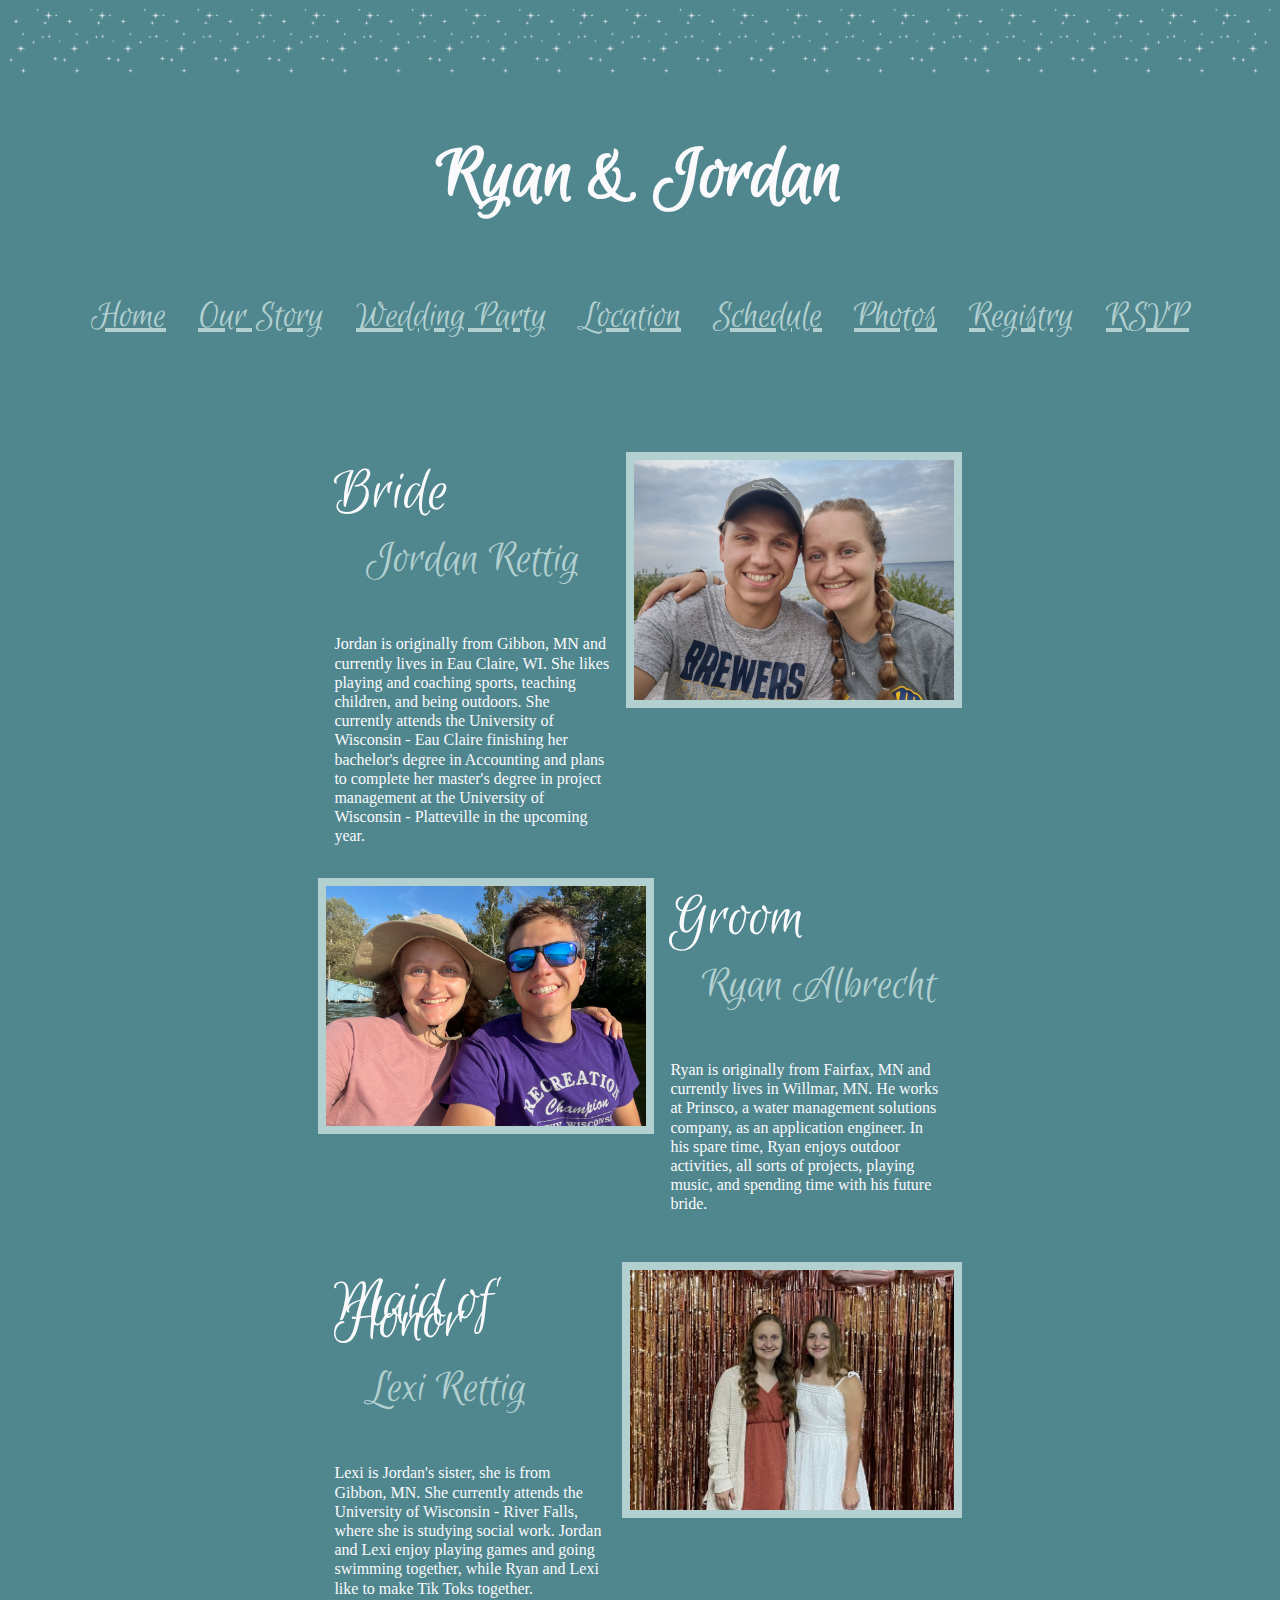
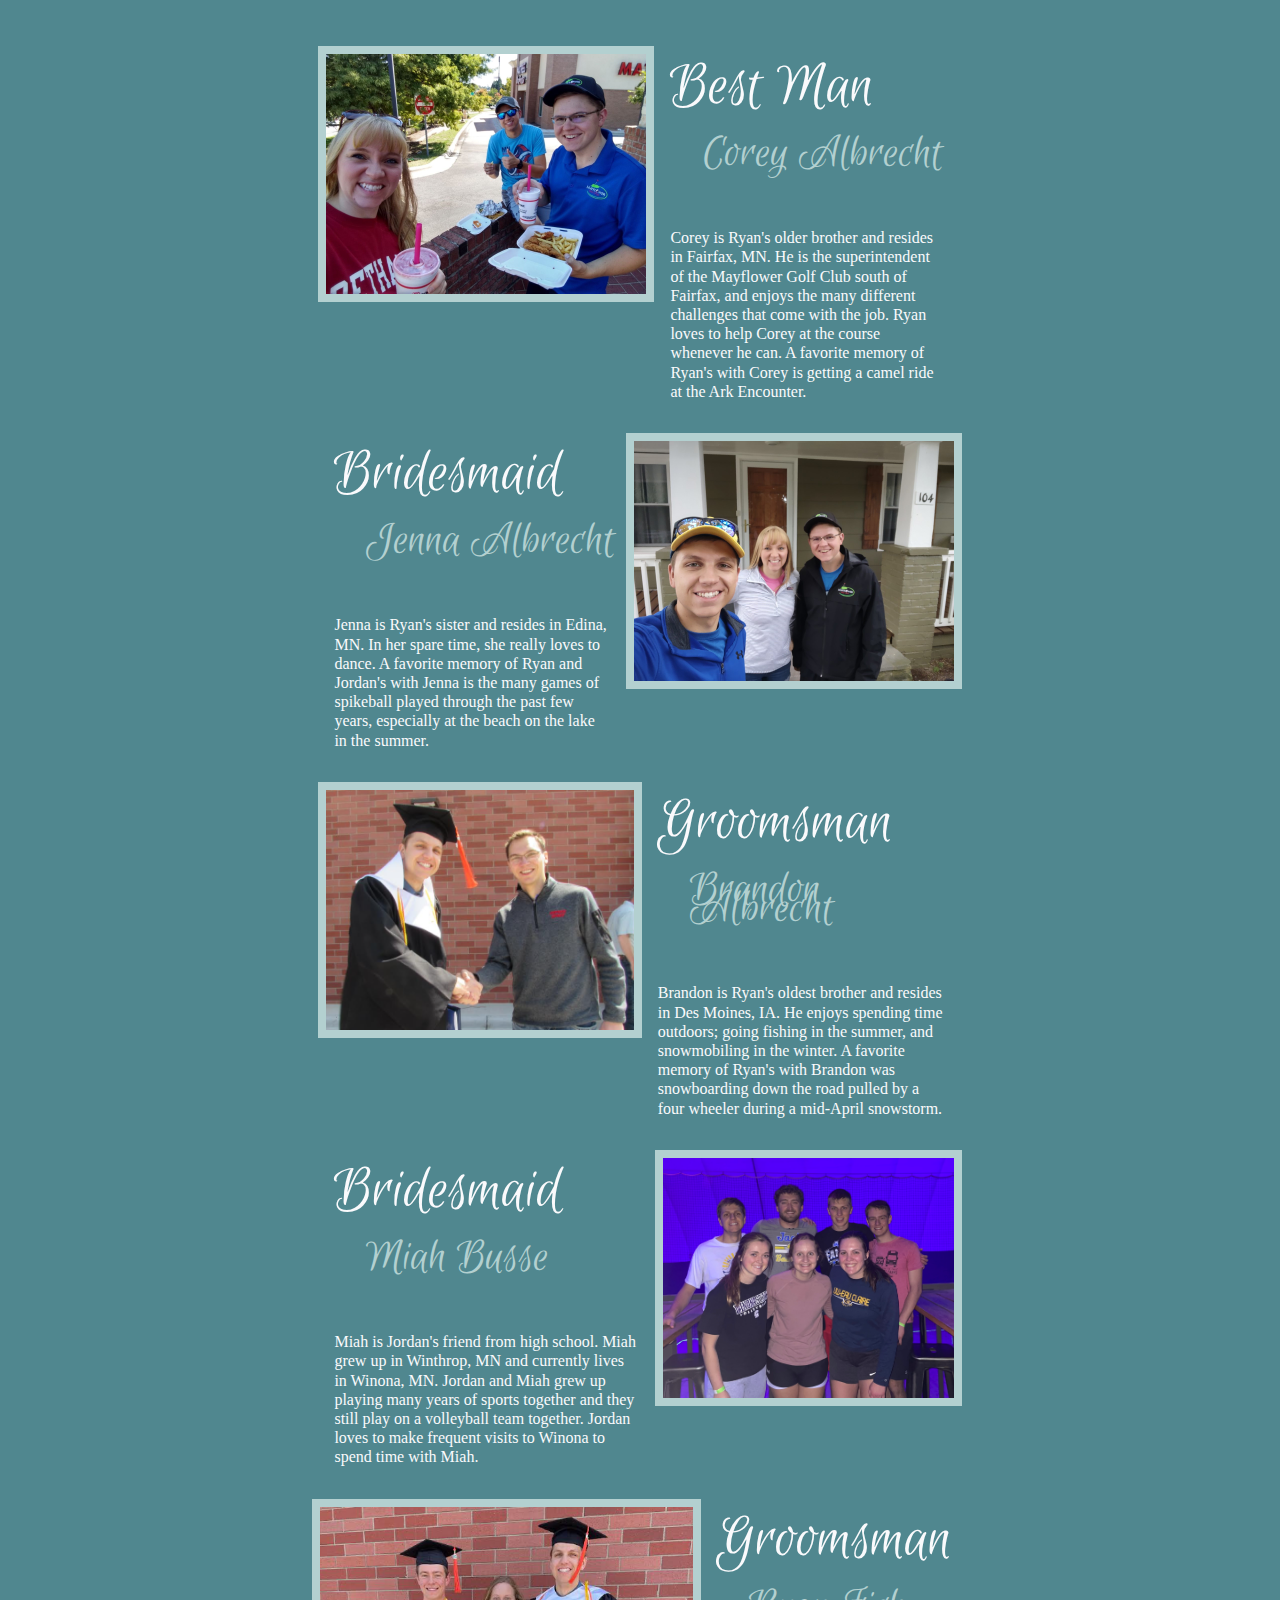
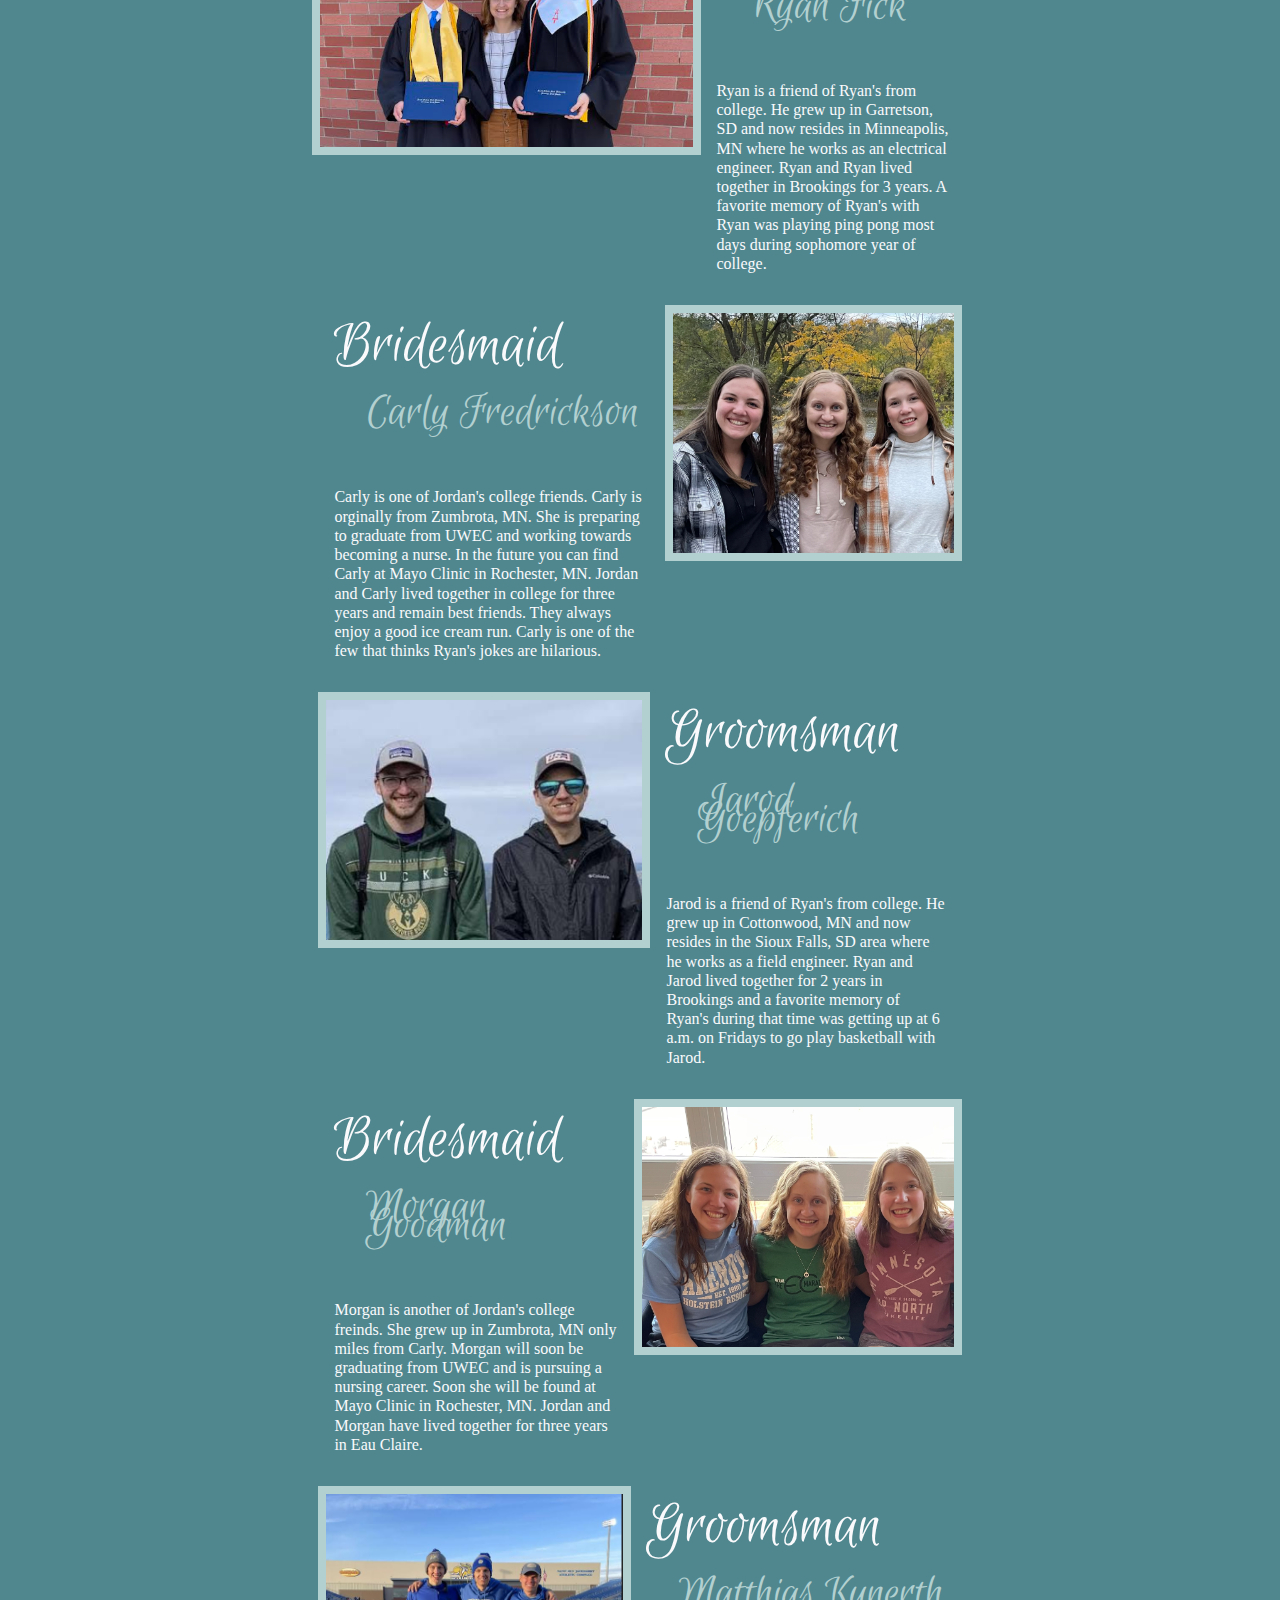
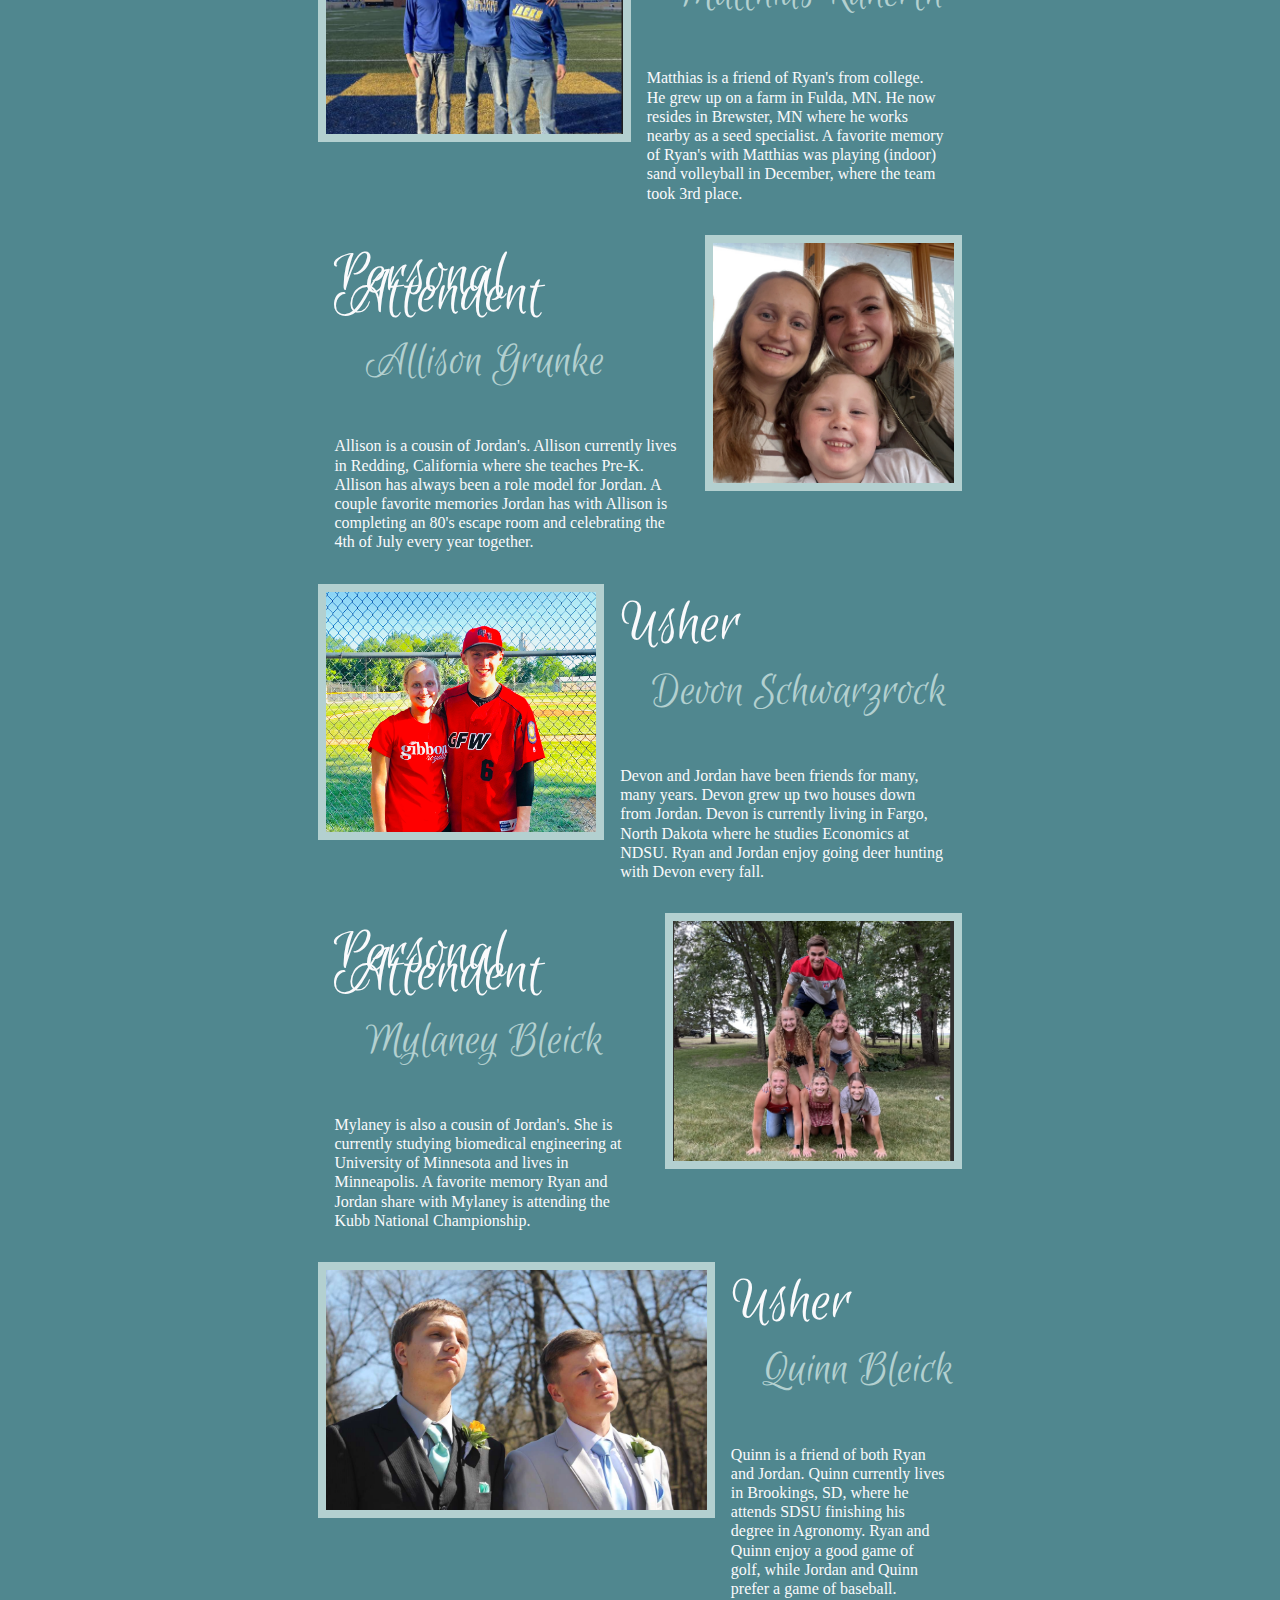
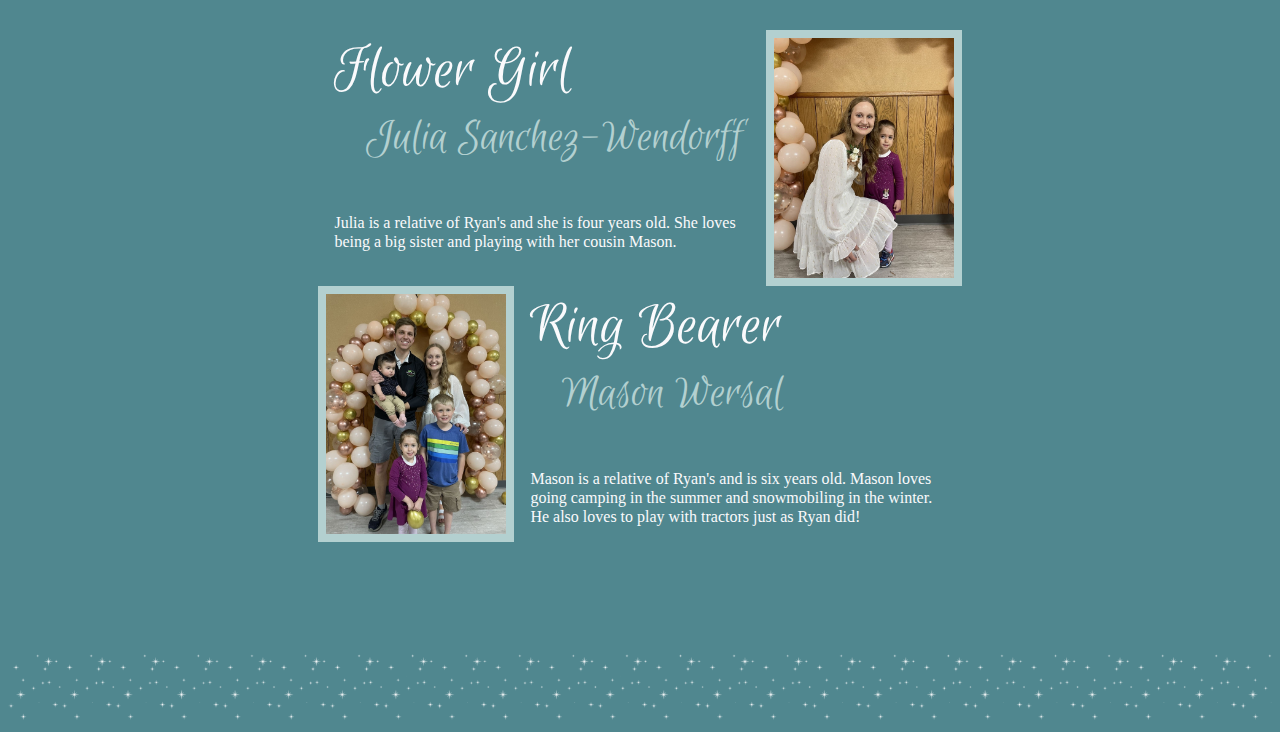
<file: party.html>
<!DOCTYPE html>
<html lang="en">
<head>
    <meta charset="UTF-8">
    <meta http-equiv="X-UA-Compatible" content="IE=edge">
    <meta name="viewport" content="width=device-width, initial-scale=1.0">
    <title>R & J</title>
    <link rel="stylesheet" href="style.css">
    <link rel="preconnect" href="https://fonts.googleapis.com">
    <link rel="preconnect" href="https://fonts.gstatic.com" crossorigin>
    <link href="https://fonts.googleapis.com/css2?family=Euphoria+Script&display=swap" rel="stylesheet">
    <link rel="apple-touch-icon" sizes="180x180" href="images/apple-touch-icon.png">
    <link rel="icon" type="image/png" sizes="32x32" href="images/favicon-32x32.png">
    <link rel="icon" type="image/png" sizes="16x16" href="images/favicon-16x16.png">
    <link rel="manifest" href="images/site.webmanifest">    
    <link rel="mask-icon" href="images/safari-pinned-tab.svg" color="#5bbad5">
    <link rel="shortcut icon" href="images/favicon.ico">
    <meta name="msapplication-TileColor" content="#da532c">
    <meta name="msapplication-config" content="images/browserconfig.xml">
    <meta name="theme-color" content="#ffffff">
    <script src="scripts.js"></script>
    <meta charset="UTF-8">
    <meta name="description" content="Celebrating the Marriage of Ryan Albrecht & Jordan Rettig">
    <meta name="keywords" content="Jordan Rettig, Ryan Albrecht, Wedding, Ryan Albrecht and Jordan Rettig">
    <meta name="author" content="Jordan Rettig, Ryan Albrecht">
    <meta name="viewport" content="width=device-width, initial-scale=1.0">
</head>
<body>
    <img src="images/Untitled design (9).png" alt="lights" class="light">
    <img src="images/LightsSmall (2).png" alt="" class="smalllights">
    <div class="overlay" class="toggle-nav"></div>
    <header>
        <div class="hamburger" onclick="toggleNav()">
            <hr>
            <hr>
            <hr>
        </div>
        <h1>Ryan & Jordan</h1>
        <nav class="toggle-nav">
            <a href="index.html">Home</a>
            <a href="story.html">Our Story</a>
            <a href="party.html">Wedding Party</a>
            <a href="venue.html">Location</a>
            <a href="schedule.html">Schedule</a>
            <a href="photos.html">Photos</a>
            <a href="registry.html">Registry</a>
            <a href="rsvp.html">RSVP</a>
        </nav>
    </header>
    <main>
        <p class="title">Wedding Party</p>
        <section class="all">
        <section class="bride">
            <div class="bridediv">
                <p class="h4">Bride</p>
                <p class="h5">Jordan Rettig</p>
                <p class="gp">Jordan is originally from Gibbon, MN and currently lives in Eau Claire, WI. She likes playing and coaching sports, teaching children, and being outdoors. She currently attends the University of Wisconsin - Eau Claire finishing her bachelor's degree in Accounting and plans to complete her master's degree in project management at the University of Wisconsin - Platteville in the upcoming year.</p>
            </div>
            <img src="images/Jordan.JPG" alt="Lake Michigan" class="jopic">
            <img src="images/Jordan.JPG" alt="Lake Michigan" class="jopics">
        </section>
        <section class="groom">
            <img src="images/Ryan.jpg" alt="Fishing" class="ryanpic">
            <div class="groomdiv">
                <p class="h4">Groom</p>
                <p class="h5">Ryan Albrecht</p>
                <p class="gp">Ryan is originally from Fairfax, MN and currently lives in Willmar, MN. He works at Prinsco, a water management solutions company, as an application engineer. In his spare time, Ryan enjoys outdoor activities, all sorts of projects, playing music, and spending time with his future bride.</p>
            </div>
            <img src="images/Ryan.jpg" alt="Fishing" class="ryanpics">
        </section>
        <section class="bride1">
            <div>
                <p class="h4">Maid of Honor</p>
                <p class="h5">Lexi Rettig</p>
                <p class="gp">Lexi is Jordan's sister, she is from Gibbon, MN. She currently attends the University of Wisconsin - River Falls, where she is studying social work. Jordan and Lexi enjoy playing games and going swimming together, while Ryan and Lexi like to make Tik Toks together. </p>
            </div>
            <img src="images/Screenshot_20230209_123518.png" alt="Lexi" class="lexipic">
            <img src="images/Screenshot_20230209_123518.png" alt="Lexi" class="lexipics">
        </section>
        <section class="groom1">
            <img src="images/thumbnail_Image (3).jpg" alt="Lexi" class="coreypic">
            <div class="coreydiv">
                <p class="h4">Best Man</p>
                <p class="h5">Corey Albrecht</p>
                <p class="gp">Corey is Ryan's older brother and resides in Fairfax, MN. He is the superintendent of the Mayflower Golf Club south of Fairfax, and enjoys the many different challenges that come with the job. Ryan loves to help Corey at the course whenever he can. A favorite memory of Ryan's with Corey is getting a camel ride at the Ark Encounter. 
                </p>
            </div>
            <img src="images/thumbnail_Image (3).jpg" alt="Lexi" class="coreypics">
        </section>
        <section class="bride2">
            <div>
                <p class="h4">Bridesmaid</p>
                <p class="h5">Jenna Albrecht</p>
                <p class="gp">Jenna is Ryan's sister and resides in Edina, MN. In her spare time, she really loves to dance. A favorite memory of Ryan and Jordan's with Jenna is the many games of spikeball played through the past few years, especially at the beach on the lake in the summer. </p>
            </div>
            <img src="images/thumbnail_IMG_20220924_082602048.jpg" alt="Lexi" class="jennapic">
            <img src="images/thumbnail_IMG_20220924_082602048.jpg" alt="Lexi" class="jennapics">
        </section>
        <section class="groom2">
            <img src="images/Screenshot_20230209_111347.png" alt="Lexi" class="brandonpic">
            <div>
                <p class="h4">Groomsman</p>
                <p class="h5">Brandon Albrecht</p>
                <p class="gp">Brandon is Ryan's oldest brother and resides in Des Moines, IA. He enjoys spending time outdoors; going fishing in the summer, and snowmobiling in the winter. A favorite memory of Ryan's with Brandon was snowboarding down the road pulled by a four wheeler during a mid-April snowstorm.</p>
            </div>
            <img src="images/Screenshot_20230209_111347.png" alt="Lexi" class="brandonpics">
        </section>
        <section class="bride3">
            <div>
                <p class="h4">Bridesmaid</p>
                <p class="h5">Miah Busse</p>
                <p class="gp">Miah is Jordan's friend from high school. Miah grew up in Winthrop, MN and currently lives in Winona, MN. Jordan and Miah grew up playing many years of sports together and they still play on a volleyball team together. Jordan loves to make frequent visits to Winona to spend time with Miah. </p>
            </div>
            <img src="images/IMG_2536.jpg" alt="Lexi" class="miahpic">
            <img src="images/IMG_2536.jpg" alt="Lexi" class="miahpics">
        </section>
        <section class="groom3">
            <img src="images/Screenshot_20230206_035312.png" alt="Lexi" class="fickpic">
            <div>
                <p class="h4">Groomsman</p>
                <p class="h5">Ryan Fick</p>
                <p class="gp">Ryan is a friend of Ryan's from college. He grew up in Garretson, SD and now resides in Minneapolis, MN where he works as an electrical engineer. Ryan and Ryan lived together in Brookings for 3 years. A favorite memory of Ryan's with Ryan was playing ping pong most days during sophomore year of college.</p>
            </div>
            <img src="images/Screenshot_20230206_035312.png" alt="Lexi" class="fickpics">
        </section>
        <section class="bride4">
            <div>
                <p class="h4">Bridesmaid</p>
                <p class="h5">Carly Fredrickson</p>
                <p class="gp">Carly is one of Jordan's college friends. Carly is orginally from Zumbrota, MN. She is preparing to graduate from UWEC and working towards becoming a nurse. In the future you can find Carly at Mayo Clinic in Rochester, MN. Jordan and Carly lived together in college for three years and remain best friends. They always enjoy a good ice cream run. Carly is one of the few that thinks Ryan's jokes are hilarious.</p>
            </div>
            <img src="images/IMG_2301.jpg" alt="Lexi" class="carlypic">
            <img src="images/IMG_2301.jpg" alt="Lexi" class="carlypics">
        </section>
        <section class="groom4">
            <img src="images/Screenshot_20230206_041611.png" alt="Lexi" class="jarodpic">
            <div>
                <p class="h4">Groomsman</p>
                <p class="h5">Jarod Goepferich</p>
                <p class="gp">Jarod is a friend of Ryan's from college. He grew up in Cottonwood, MN and now resides in the Sioux Falls, SD area where he works as a field engineer. Ryan and Jarod lived together for 2 years in Brookings and a favorite memory of Ryan's during that time was getting up at 6 a.m. on Fridays to go play basketball with Jarod.</p>
            </div>
            <img src="images/Screenshot_20230206_041611.png" alt="Lexi" class="jarodpics">
        </section>
        <section class="bride5">
            <div>
                <p class="h4">Bridesmaid</p>
                <p class="h5">Morgan Goodman</p>
                <p class="gp">Morgan is another of Jordan's college freinds. She grew up in Zumbrota, MN only miles from Carly. Morgan will soon be graduating from UWEC and is pursuing a nursing career. Soon she will be found at Mayo Clinic in Rochester, MN. Jordan and Morgan have lived together for three years in Eau Claire.</p>
            </div>
            <img src="images/IMG_0289.jpg" alt="Lexi" class="morganpic">
            <img src="images/IMG_0289.jpg" alt="Lexi" class="morganpics">
        </section>
        <section class="groom5">
            <img src="images/Screenshot_20230205_020428.png" alt="Lexi" class="matthiaspic">
            <div>
                <p class="h4">Groomsman</p>
                <p class="h5">Matthias Kunerth</p>
                <p class="gp">Matthias is a friend of Ryan's from college. He grew up on a farm in Fulda, MN. He now resides in Brewster, MN where he works nearby as a seed specialist. A favorite memory of Ryan's with Matthias was playing (indoor) sand volleyball in December, where the team took 3rd place. 
                </p>
            </div>
            <img src="images/Screenshot_20230205_020428.png" alt="Lexi" class="matthiaspics">
        </section>
        <section class="bride6">
            <div>
                <p class="h4">Personal Attendent</p>
                <p class="h5">Allison Grunke</p>
                <p class="gp">Allison is a cousin of Jordan's. Allison currently lives in Redding, California where she teaches Pre-K. Allison has always been a role model for Jordan. A couple favorite memories Jordan has with Allison is completing an 80's escape room and celebrating the 4th of July every year together.</p>
            </div>
            <img src="images/IMG_2974.jpg" alt="Lexi" class="allisonpic">
            <img src="images/IMG_2974.jpg" alt="Lexi" class="allisonpics">
        </section>
        <section class="groom6">
            <img src="images/IMG_5892.jpg" alt="Lexi" class="devonpic">
            <div>
                <p class="h4">Usher</p>
                <p class="h5">Devon Schwarzrock</p>
                <p class="gp">Devon and Jordan have been friends for many, many years. Devon grew up two houses down from Jordan. Devon is currently living in Fargo, North Dakota where he studies Economics at NDSU. Ryan and Jordan enjoy going deer hunting with Devon every fall.</p>
            </div>
            <img src="images/IMG_5892.jpg" alt="Lexi" class="devonpics">
        </section>
        <section class="bride7">
            <div>
                <p class="h4">Personal Attendent</p>
                <p class="h5">Mylaney Bleick</p>
                <p class="gp">Mylaney is also a cousin of Jordan's. She is currently studying biomedical engineering at University of Minnesota and lives in Minneapolis. A favorite memory Ryan and Jordan share with Mylaney is attending the Kubb National Championship.</p>
            </div>
            <img src="images/Screenshot_20230209_123459.png" alt="Lexi" class="mylaneypic">
            <img src="images/Screenshot_20230209_123459.png" alt="Lexi" class="mylaneypics">
        </section>
        <section class="groom7">
            <img src="images/Screenshot_20230209_123441.png" alt="Lexi" class="quinnpic">
            <div>
                <p class="h4">Usher</p>
                <p class="h5">Quinn Bleick</p>
                <p class="gp">Quinn is a friend of both Ryan and Jordan. Quinn currently lives in Brookings, SD, where he attends SDSU finishing his degree in Agronomy. Ryan and Quinn enjoy a good game of golf, while Jordan and Quinn prefer a game of baseball.</p>
            </div>
            <img src="images/Screenshot_20230209_123441.png" alt="Lexi" class="quinnpics">
        </section>
        <section class="bride8">
            <div>
                <p class="h4">Flower Girl</p>
                <p class="h5">Julia Sanchez-Wendorff</p>
                <p class="gp">Julia is a relative of Ryan's and she is four years old. She loves being a big sister and playing with her cousin Mason.</p>
            </div>
            <img src="images/thumbnail_Image (4).jpg" alt="Lexi" class="juliapic">
            <img src="images/thumbnail_Image (4).jpg" alt="Lexi" class="juliapics">
        </section>
        <section class="groom8">
            <img src="images/thumbnail_Image (5).jpg" alt="Lexi" class="masonpic">
            <div>
                <p class="h4">Ring Bearer</p>
                <p class="h5">Mason Wersal</p>
                <p class="gp">Mason is a relative of Ryan's and is six years old. Mason loves going camping in the summer and snowmobiling in the winter. He also loves to play with tractors just as Ryan did!</p>
            </div>
            <img src="images/thumbnail_Image (5).jpg" alt="Lexi" class="masonpics">
        </section>
        </section>
    </main>
    <footer>
         <img src="images/Untitled design (9).png" alt="lights" class="light">
         <img src="images/LightsSmall (2).png" alt="" class="smalllights">
    </footer>
</body>
</html>
</file>
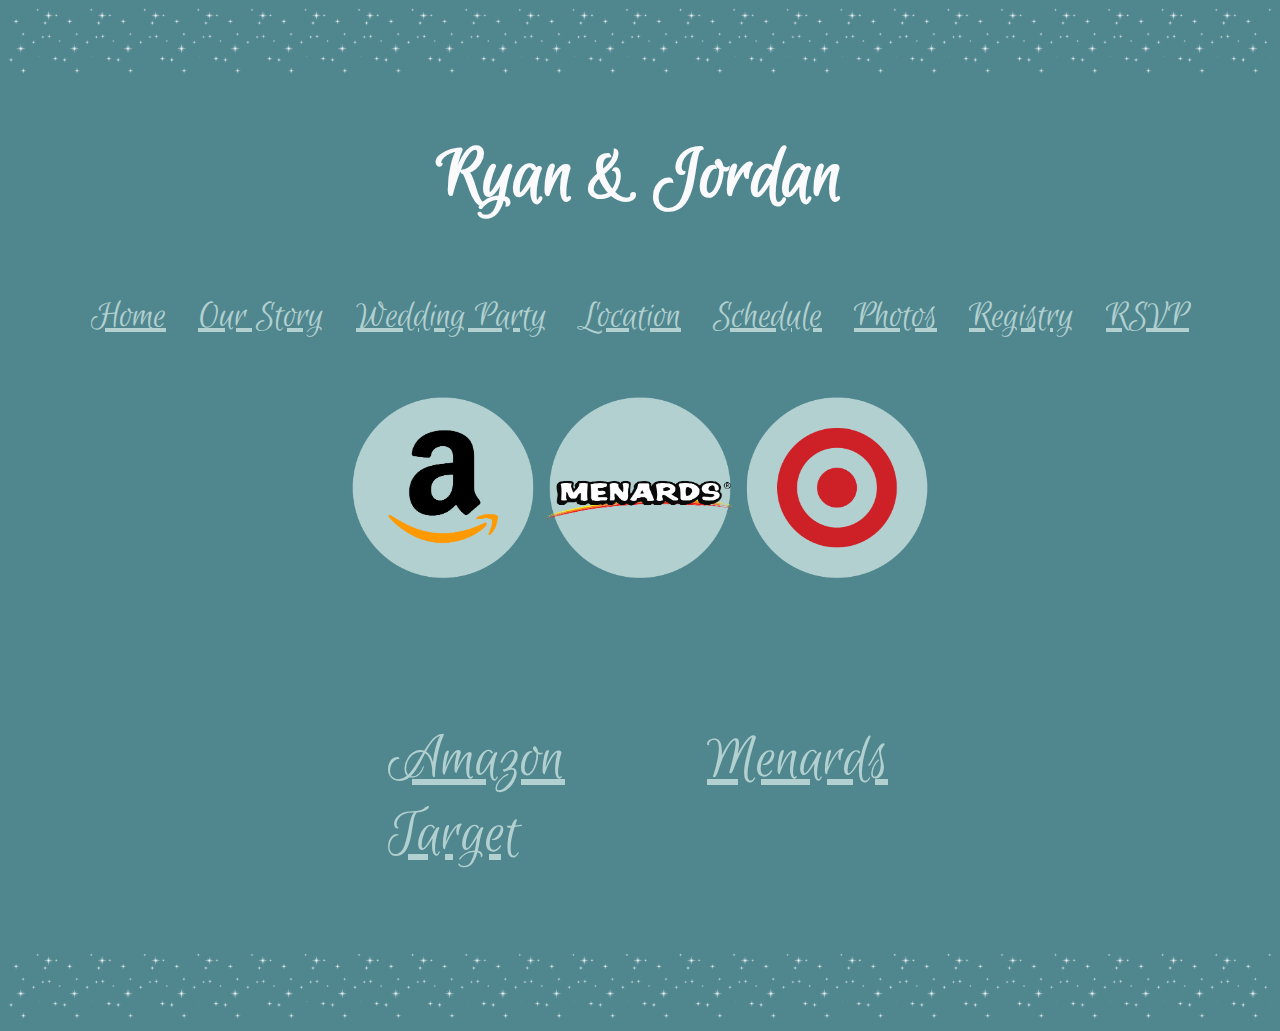
<file: registry.html>
<!DOCTYPE html>
<html lang="en">
<head>
    <meta charset="UTF-8">
    <meta http-equiv="X-UA-Compatible" content="IE=edge">
    <meta name="viewport" content="width=device-width, initial-scale=1.0">
    <title>R & J</title>
    <link rel="stylesheet" href="style.css">
    <link rel="preconnect" href="https://fonts.googleapis.com">
    <link rel="preconnect" href="https://fonts.gstatic.com" crossorigin>
    <link href="https://fonts.googleapis.com/css2?family=Euphoria+Script&display=swap" rel="stylesheet">
    <link rel="apple-touch-icon" sizes="180x180" href="images/apple-touch-icon.png">
    <link rel="icon" type="image/png" sizes="32x32" href="images/favicon-32x32.png">
    <link rel="icon" type="image/png" sizes="16x16" href="images/favicon-16x16.png">
    <link rel="manifest" href="images/site.webmanifest">    
    <link rel="mask-icon" href="images/safari-pinned-tab.svg" color="#5bbad5">
    <link rel="shortcut icon" href="images/favicon.ico">
    <meta name="msapplication-TileColor" content="#da532c">
    <meta name="msapplication-config" content="images/browserconfig.xml">
    <meta name="theme-color" content="#ffffff">
    <script src="scripts.js"></script>
    <meta charset="UTF-8">
    <meta name="description" content="Celebrating the Marriage of Ryan Albrecht & Jordan Rettig">
    <meta name="keywords" content="Jordan Rettig, Ryan Albrecht, Wedding, Ryan Albrecht and Jordan Rettig">
    <meta name="author" content="Jordan Rettig, Ryan Albrecht">
    <meta name="viewport" content="width=device-width, initial-scale=1.0">
</head>
<body>
    <img src="images/Untitled design (9).png" alt="lights" class="light">
    <img src="images/LightsSmall (2).png" alt="" class="smalllights">
    <div class="overlay" class="toggle-nav"></div>
    <header>
        <div class="hamburger" onclick="toggleNav()">
            <hr>
            <hr>
            <hr>
        </div>
        <h1>Ryan & Jordan</h1>
        <nav class="toggle-nav">
            <a href="index.html">Home</a>
            <a href="story.html">Our Story</a>
            <a href="party.html">Wedding Party</a>
            <a href="venue.html">Location</a>
            <a href="schedule.html">Schedule</a>
            <a href="photos.html">Photos</a>
            <a href="registry.html">Registry</a>
            <a href="rsvp.html">RSVP</a>
        </nav>
    </header>
    <main>
        <p class="title">Registry</p>
        <img src="images/Untitled design (14).png" alt="logos" class="registry">
        <div class="links">
            <a href="https://www.amazon.com/wedding/share/ryan_and_jordan_august23" target="_blank" class="amazon">Amazon</a> 
            <a href="https://www.menards.com/main/registrydetail.html?registryId=175925376&lastName=Albrecht" target="_blank" class="menards">Menards</a>
            <a href="https://www.target.com/gift-registry/gift/randjday" target="_blank" class="target">Target</a>
        </div>
        <div class="mregistry"></div>
            <img src="images/Amazon (1).png" class="amazonlogo">
        <a href="https://www.amazon.com/wedding/share/ryan_and_jordan_august23" target="_blank" class="link" class="amazon">Amazon</a>
            <img src="images/Menards (1).png" class="menardslogo">
        <a href="https://www.menards.com/main/registrydetail.html?registryId=175925376&lastName=Albrecht" target="_blank" class="link" class="menards">Menards</a>
            <img src="images/Target (1).png" class="targetlogo">
        <a href="https://www.target.com/gift-registry/gift/randjday" target="_blank" class="link" class="target">Target</a>
        </div>
    </main>
    <footer>
        <img src="images/Untitled design (9).png" alt="lights" class="light">
        <img src="images/LightsSmall (2).png" alt="" class="smalllights">
    </footer>
</body>
</html>
</file>
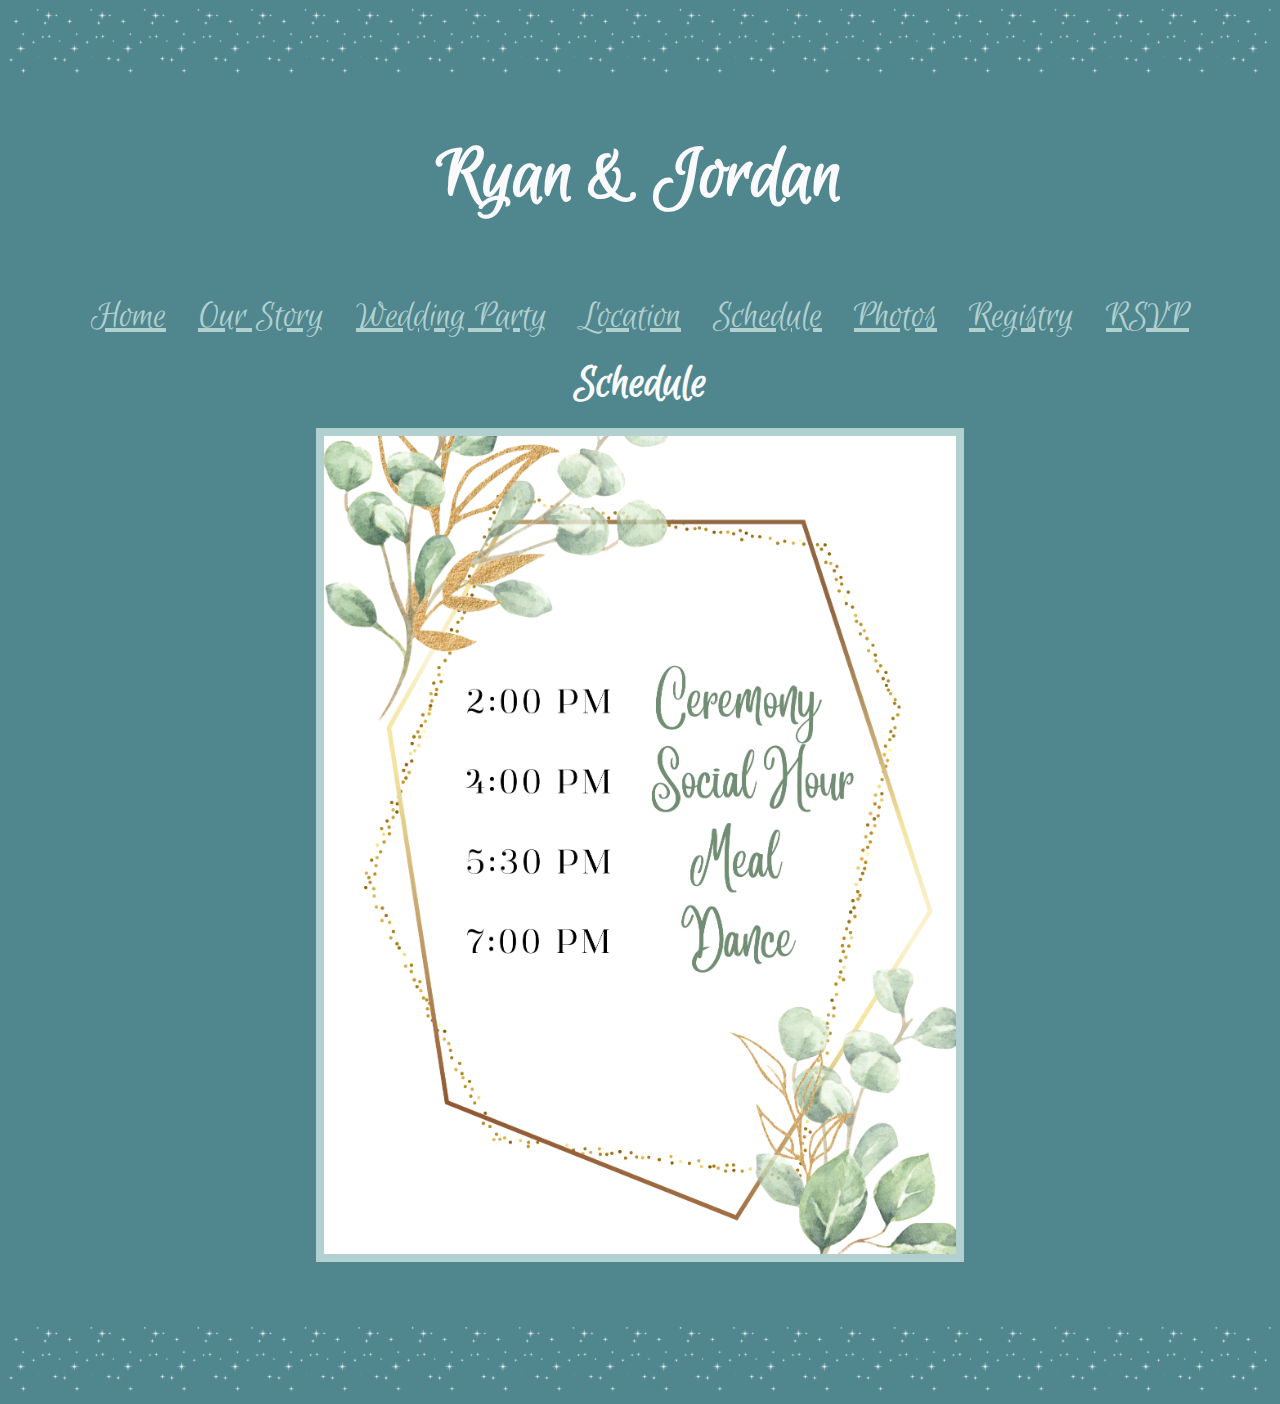
<file: schedule.html>
<!DOCTYPE html>
<html lang="en">
<head>
    <meta charset="UTF-8">
    <meta http-equiv="X-UA-Compatible" content="IE=edge">
    <meta name="viewport" content="width=device-width, initial-scale=1.0">
    <title>R & J</title>
    <link rel="stylesheet" href="style.css">
    <link rel="preconnect" href="https://fonts.googleapis.com">
    <link rel="preconnect" href="https://fonts.gstatic.com" crossorigin>
    <link href="https://fonts.googleapis.com/css2?family=Euphoria+Script&display=swap" rel="stylesheet">
    <link rel="apple-touch-icon" sizes="180x180" href="images/apple-touch-icon.png">
    <link rel="icon" type="image/png" sizes="32x32" href="images/favicon-32x32.png">
    <link rel="icon" type="image/png" sizes="16x16" href="images/favicon-16x16.png">
    <link rel="manifest" href="images/site.webmanifest">    
    <link rel="mask-icon" href="images/safari-pinned-tab.svg" color="#5bbad5">
    <link rel="shortcut icon" href="images/favicon.ico">
    <meta name="msapplication-TileColor" content="#da532c">
    <meta name="msapplication-config" content="images/browserconfig.xml">
    <meta name="theme-color" content="#ffffff">
    <script src="scripts.js"></script>
    <meta charset="UTF-8">
    <meta name="description" content="Celebrating the Marriage of Ryan Albrecht & Jordan Rettig">
    <meta name="keywords" content="Jordan Rettig, Ryan Albrecht, Wedding, Ryan Albrecht and Jordan Rettig">
    <meta name="author" content="Jordan Rettig, Ryan Albrecht">
    <meta name="viewport" content="width=device-width, initial-scale=1.0">
</head>
<body>
    <img src="images/Untitled design (9).png" alt="lights" class="light">
    <img src="images/LightsSmall (2).png" alt="" class="smalllights">
    <div class="overlay" class="toggle-nav"></div>
    <header>
        <div class="hamburger" onclick="toggleNav()">
            <hr>
            <hr>
            <hr>
        </div>
        <h1>Ryan & Jordan</h1>
        <nav class="toggle-nav">
            <a href="index.html">Home</a>
            <a href="story.html">Our Story</a>
            <a href="party.html">Wedding Party</a>
            <a href="venue.html">Location</a>
            <a href="schedule.html">Schedule</a>
            <a href="photos.html">Photos</a>
            <a href="registry.html">Registry</a>
            <a href="rsvp.html">RSVP</a>
        </nav>
    </header>
    <main>
        <section class="sched">
            <h4  class="schedule">Schedule</h4>
            <img src="images/Untitled design (16).png" alt="schedule" class="schedules">
        </section>
    </main>
    <footer>
        <img src="images/Untitled design (9).png" alt="lights" class="light">
        <img src="images/LightsSmall (2).png" alt="" class="smalllights">
    </footer>
</body>
</html>
</file>
<file: style.css>
body{
    background-color: #50878F;
}
h1{
    font-family: 'Euphoria Script', cursive;
    font-size: 5rem;
    display: flex;
    justify-content: center;
    color: #fafafc;
}
header>nav{
    font-family: 'Euphoria Script', cursive;
    font-size: 2.5rem;
    display: flex;
    justify-content: center;
    color: #fafafc;
}
.hamburger{
    display: none;
}
header>nav>a{
    padding: 1rem;
    color: #B3D0D0;
}
.light{
    width: 100%;
    margin: 0;
    max-height: 20%;
}
.cover{
    display: block;
    width: 70%;
    margin: auto;
    background-color: #B3D0D0;
    padding: .5rem;
}
.coverhead{
    display: flex;
    justify-content: center;
}
h2{
    font-size: 3rem;
    font-family: 'Euphoria Script', cursive;
    display: flex;
    justify-content: center;
    color:#CC988E;
}
h3{
    font-size: 2rem;
    font-family: 'Euphoria Script', cursive;
    display: flex;
    justify-content: center;
    color: #fafafc;
}
nav>a:hover{
    color: #CC988E;
}
.home{
    padding-bottom: 2rem;
}
.schedule{
    padding-bottom: 1rem;
}
.storypic{
    display: block;
    width: 50%;
    margin: auto;
    background-color: #B3D0D0;
    padding: .5rem;
}
.story{
    font-family: Georgia, 'Times New Roman', Times, serif;
    width: 80%;
    display: block;
    margin: auto;
    font-size: large;
    display: flex;
    flex-direction: row;
    justify-content: flex-start;
    line-height: 150%;
    color: #fafafc;
    padding-bottom: 2rem;
}
.storywords{
    padding: 1rem;
}
.church{
    font-family: Georgia, 'Times New Roman', Times, serif;
    width: 70%;
    display: block;
    margin: auto;
    font-size: large;
    display: flex;
    flex-direction: row;
    justify-content: flex-start;
    line-height: 150%;
    color: #fafafc;
    font-size: 2rem;
}
.churchp{
    padding: 2rem;
}
.churchpic{
    background-color: #B3D0D0;
    max-height: 40rem;
    padding: .5rem;
}
.churchaddress{
    color: #fafafc;
    display: flex;
    justify-content: center;
    font-size: 2rem;
}
.after{
    font-family: Georgia, 'Times New Roman', Times, serif;
    width: 70%;
    display: block;
    margin: auto;
    font-size: large;
    display: flex;
    flex-direction: row;
    justify-content: flex-start;
    line-height: 150%;
    color: #fafafc;
    font-size: 2rem;
}
.afterp{
    padding: 3rem;
}
.afterpic{
    background-color: #B3D0D0;
    max-height: 30rem;
    padding: .5rem;
}
.afteraddress{
    color: #fafafc;
    display: flex;
    justify-content: center;
    font-size: 2rem;
}
.barn{
    font-family: Georgia, 'Times New Roman', Times, serif;
    width: 73%;
    display: block;
    margin: auto;
    font-size: large;
    display: flex;
    flex-direction: row;
    justify-content: flex-start;
    line-height: 150%;
    color: #fafafc;
    font-size: 2rem;
}
.barnp{
    padding: 2rem;
}
.barnaddress{
    color: #fafafc;
    display: flex;
    justify-content: center;
    font-size: 2rem;
}
.barnpic{
    max-height: 27rem;
    padding: .5rem;
    background-color: #B3D0D0;
}
.schedule{
    font-family: 'Euphoria Script', cursive;
    display: flex;
    width: 80%;
    margin: auto;
    font-size: 3rem;
    color: #fafafc;
    justify-content: center;
}
.image1{
    display: flex;
    justify-content: center;
    width: 70%;
    margin: auto;
    padding: .5rem;
}
.all{
    font-family: Georgia, 'Times New Roman', Times, serif;
    padding: 6rem;
}
.links{
    padding: 5rem 10rem;
    font-size: 5rem;
    font-family: 'Euphoria Script', cursive;
    display: block;
}
.links>a{
    padding:4rem;
}
.h4{
    font-size: 4rem;
    color: #fafafc;
    font-family: 'Euphoria Script', cursive;
    margin: 1rem;
    padding-top: 1rem;
}
.h5{
    font-size: 3rem;
    color:#B3D0D0;
    font-family: 'Euphoria Script', cursive; 
    padding-left: 3rem; 
}
.bride{
    width: 60%;
    display: block;
    justify-content: center;
    margin: auto;
    display: flex;
    flex-direction: row;
    line-height: 120%;
    color: #fafafc;
    font-family: Georgia, 'Times New Roman', Times, serif;
    font-size: 1rem;
}
.jopic{
    background-color: #B3D0D0;
    max-height: 15rem;
    padding: .5rem;
    display: flex;
    justify-content: flex-end;
}
.groom{
    width: 60%;
    display: block;
    justify-content: center;
    margin: auto;
    display: flex;
    flex-direction: row;
    line-height: 120%;
    color: #fafafc;
    font-family: Georgia, 'Times New Roman', Times, serif;
    font-size: 1rem;
}
.ryanpic{
    background-color: #B3D0D0;
    max-height: 15rem;
    padding: .5rem;
    display: flex;
    justify-content: flex-end;
}
.bride1{
    width: 60%;
    display: block;
    justify-content: center;
    margin: auto;
    display: flex;
    flex-direction: row;
    line-height: 120%;
    color: #fafafc;
    font-family: Georgia, 'Times New Roman', Times, serif;
    font-size: 1rem;
    padding: 1rem;
}
.lexipic{
    background-color: #B3D0D0;
    max-height: 15rem;
    padding: .5rem;
    display: flex;
    justify-content: flex-end;
}
.groom1{
    width: 60%;
    display: block;
    justify-content: center;
    margin: auto;
    display: flex;
    flex-direction: row;
    line-height: 120%;
    color: #fafafc;
    font-family: Georgia, 'Times New Roman', Times, serif;
    font-size: 1rem;
}
.gp{
    padding: 1rem;
}
.coreypic{
    background-color: #B3D0D0;
    max-height: 15rem;
    padding: .5rem;
    display: flex;
    justify-content: flex-end;
}
.bride2{
    width: 60%;
    display: block;
    justify-content: center;
    margin: auto;
    display: flex;
    flex-direction: row;
    line-height: 120%;
    color: #fafafc;
    font-family: Georgia, 'Times New Roman', Times, serif;
    font-size: 1rem;
}
.jennapic{
    background-color: #B3D0D0;
    max-height: 15rem;
    padding: .5rem;
    display: flex;
    justify-content: flex-end;
}
.groom2{
    width: 60%;
    display: block;
    justify-content: center;
    margin: auto;
    display: flex;
    flex-direction: row;
    line-height: 120%;
    color: #fafafc;
    font-family: Georgia, 'Times New Roman', Times, serif;
    font-size: 1rem;
}
.brandonpic{
    background-color: #B3D0D0;
    max-height: 15rem;
    padding: .5rem;
    display: flex;
    justify-content: flex-end;
}
.bride3{
    width: 60%;
    display: block;
    justify-content: center;
    margin: auto;
    display: flex;
    flex-direction: row;
    line-height: 120%;
    color: #fafafc;
    font-family: Georgia, 'Times New Roman', Times, serif;
    font-size: 1rem;
}
.miahpic{
    background-color: #B3D0D0;
    max-height: 15rem;
    padding: .5rem;
    display: flex;
    justify-content: flex-end;
}
.groom3{
    width: 60%;
    display: block;
    justify-content: center;
    margin: auto;
    display: flex;
    flex-direction: row;
    line-height: 120%;
    color: #fafafc;
    font-family: Georgia, 'Times New Roman', Times, serif;
    font-size: 1rem;
}
.fickpic{
    background-color: #B3D0D0;
    max-height: 15rem;
    padding: .5rem;
    display: flex;
    justify-content: flex-end;
}
.bride4{
    width: 60%;
    display: block;
    justify-content: center;
    margin: auto;
    display: flex;
    flex-direction: row;
    line-height: 120%;
    color: #fafafc;
    font-family: Georgia, 'Times New Roman', Times, serif;
    font-size: 1rem;
}
.carlypic{
    background-color: #B3D0D0;
    max-height: 15rem;
    padding: .5rem;
    display: flex;
    justify-content: flex-end;
}
.groom4{
    width: 60%;
    display: block;
    justify-content: center;
    margin: auto;
    display: flex;
    flex-direction: row;
    line-height: 120%;
    color: #fafafc;
    font-family: Georgia, 'Times New Roman', Times, serif;
    font-size: 1rem;
}
.jarodpic{
    background-color: #B3D0D0;
    max-height: 15rem;
    padding: .5rem;
    display: flex;
    justify-content: flex-end;
}
.bride5{
    width: 60%;
    display: block;
    justify-content: center;
    margin: auto;
    display: flex;
    flex-direction: row;
    line-height: 120%;
    color: #fafafc;
    font-family: Georgia, 'Times New Roman', Times, serif;
    font-size: 1rem;
}
.morganpic{
    background-color: #B3D0D0;
    max-height: 15rem;
    padding: .5rem;
    display: flex;
    justify-content: flex-end;
}
.groom5{
    width: 60%;
    display: block;
    justify-content: center;
    margin: auto;
    display: flex;
    flex-direction: row;
    line-height: 120%;
    color: #fafafc;
    font-family: Georgia, 'Times New Roman', Times, serif;
    font-size: 1rem;
}
.matthiaspic{
    background-color: #B3D0D0;
    max-height: 15rem;
    padding: .5rem;
    display: flex;
    justify-content: flex-end;
}
.bride6{
    width: 60%;
    display: block;
    justify-content: center;
    margin: auto;
    display: flex;
    flex-direction: row;
    line-height: 120%;
    color: #fafafc;
    font-family: Georgia, 'Times New Roman', Times, serif;
    font-size: 1rem;
}
.allisonpic{
    background-color: #B3D0D0;
    max-height: 15rem;
    padding: .5rem;
    display: flex;
    justify-content: flex-end;
}
.groom6{
    width: 60%;
    display: block;
    justify-content: center;
    margin: auto;
    display: flex;
    flex-direction: row;
    line-height: 120%;
    color: #fafafc;
    font-family: Georgia, 'Times New Roman', Times, serif;
    font-size: 1rem;
}
.devonpic{
    background-color: #B3D0D0;
    max-height: 15rem;
    padding: .5rem;
    display: flex;
    justify-content: flex-end;
}
.bride7{
    width: 60%;
    display: block;
    justify-content: center;
    margin: auto;
    display: flex;
    flex-direction: row;
    line-height: 120%;
    color: #fafafc;
    font-family: Georgia, 'Times New Roman', Times, serif;
    font-size: 1rem;
}
.mylaneypic{
    background-color: #B3D0D0;
    max-height: 15rem;
    padding: .5rem;
    display: flex;
    justify-content: flex-end;
}
.groom7{
    width: 60%;
    display: block;
    justify-content: center;
    margin: auto;
    display: flex;
    flex-direction: row;
    line-height: 120%;
    color: #fafafc;
    font-family: Georgia, 'Times New Roman', Times, serif;
    font-size: 1rem;
}
.quinnpic{
    background-color: #B3D0D0;
    max-height: 15rem;
    padding: .5rem;
    display: flex;
    justify-content: flex-end;
}
.bride8{
    width: 60%;
    display: block;
    justify-content: center;
    margin: auto;
    display: flex;
    flex-direction: row;
    line-height: 120%;
    color: #fafafc;
    font-family: Georgia, 'Times New Roman', Times, serif;
    font-size: 1rem;
}
.juliapic{
    background-color: #B3D0D0;
    max-height: 15rem;
    padding: .5rem;
    display: flex;
    justify-content: flex-end;
}
.groom8{
    width: 60%;
    display: block;
    justify-content: center;
    margin: auto;
    display: flex;
    flex-direction: row;
    line-height: 120%;
    color: #fafafc;
    font-family: Georgia, 'Times New Roman', Times, serif;
    font-size: 1rem;
}
.masonpic{
    background-color: #B3D0D0;
    max-height: 15rem;
    padding: .5rem;
    display: flex;
    justify-content: flex-end;
}
.registry{
    max-height: 30rem;
    display: block;
    margin-left: auto;
    margin-right: auto;
    width: 50%;
    margin-bottom: 0;
}
.links{
    display: block;
    margin-left: auto;
    margin-right: auto;
    width: 50%;
    font-size: 4rem;
}
.target{
    margin: 0;
    font-size: 4rem;
    color: #B3D0D0;
}
.target:hover{
    color: #CC988E;
}
.amazon{
    margin: 0;
    font-size: 4rem;
    color: #B3D0D0;
}
.amazon:hover{
    color: #CC988E;
}
.menards{
    margin: 0;
    font-size: 4rem;
    color: #B3D0D0;
}
.menards:hover{
    color: #CC988E;
}
.amazonlogo{
    display: none;
}
.menardslogo{
    display: none;
}
.targetlogo{
    display: none;
}
.link{
    display: none;
}
.masonpics,.quinnpics,.devonpics,.matthiaspics,.jarodpics,.fickpics,.brandonpics,.coreypics,.ryanpics,.juliapics,.jopics,.lexipics,.jennapics,.miahpics,.carlypics,.morganpics,.allisonpics,.mylaneypics{
    display: none;
}
.title{
    display: none;
}
.storypics{
    display: none;
}
.image2{
    display: none;
}
.smalllights{
    display: none;
}
.schedules{
    display: block;
    width: 50%;
    margin: auto;
    background-color: #B3D0D0;
    padding: .5rem;
}
.sched{
    padding-bottom: 4rem;
}

@import url(https://fonts.googleapis.com/css?family=Shadows+Into+Light);
@import url(https://fonts.googleapis.com/css?family=Handlee);
@import url(https://fonts.googleapis.com/css?family=Give+You+Glory);
html {
  -webkit-font-smoothing: antialiased;
}

.library-card {
  font-family: monospace;
  transform: rotate(3deg);
}

.library-card.envelope {
  background-color: #dbd7c2;
  border-radius: 3px;
  box-shadow: 0 0 1px rgba(0, 0, 0, 0.5);
  height: 400px;
  margin: 100px auto 0;
  padding-top: 100px;
  padding-bottom: 125px;
  position: relative;
  width: 355px;
}

.library-card > .front {
  background-color: #d9cc8c;
  background: -webkit-radial-gradient(#f2eed9, #d9cc8c) 50% 0px, #d9cc8c;
  background-repeat: no-repeat;
  background-size: 150% 600px;
  border-radius: 2px 2px 3px 3px;
  box-shadow: 0 -2px 3px rgba(0, 0, 0, 0.1);
  cursor: pointer;
  height: 605px;
  margin-left: -10px;
  position: relative;
  width: 365px;
  z-index: 1;
}



.library-card > .card {
  background-color: #f0f0f0;
  border-radius: 3px;
  box-shadow: 0 0 0.2em rgba(0, 0, 0, 0.5);
  height: 550px;
  margin-left: -10px;
  position: absolute;
  top: -80px;
  width: 355px;
  -webkit-backface-visibility: hidden;
  -webkit-transform: rotate(0deg);
}

.envelope.card-out > .card {
  box-shadow: 0 0 0.6em rgba(0, 0, 0, 0.5);
  -webkit-animation: card-pull 1s 1;
  -webkit-transform: rotate(-5deg);
  z-index: 2;
}

.envelope.card-in > .card {
  box-shadow: 0 0 0.6em rgba(0, 0, 0, 0.5);
  -webkit-animation: card-in 1s 1;
  z-index: 0;
}

@-webkit-keyframes card-pull {
  0% {
    box-shadow: 0 0 0.2em rgba(0, 0, 0, 0.5);
    top: -60px;
    -webkit-transform: rotate(1deg);
    z-index: 0;
  }
  50% {
    box-shadow: 0 0 0.2em rgba(0, 0, 0, 0.5);
    top: -400px;
    -webkit-transform: rotate(-1deg);
    z-index: 0;
  }
  100% {
    box-shadow: 0 0 0.6em rgba(0, 0, 0, 0.5);
    top: -60px;
    -webkit-transform: rotate(-5deg);
    z-index: 2;
  }
}
@-webkit-keyframes card-in {
  0% {
    box-shadow: 0 0 0.6em rgba(0, 0, 0, 0.5);
    top: -60px;
    -webkit-transform: rotate(-5deg);
    z-index: 2;
  }
  50% {
    box-shadow: 0 0 0.2em rgba(0, 0, 0, 0.5);
    top: -400px;
    -webkit-transform: rotate(-1deg);
    z-index: 2;
  }
  55% {
    z-index: 0;
  }
  100% {
    box-shadow: 0 0 0.2em rgba(0, 0, 0, 0.5);
    top: -60px;
    -webkit-transform: rotate(1deg);
    z-index: 0;
  }
}
@-webkit-keyframes card-stuff {
  0% {
    box-shadow: 0 0 0.6em rgba(0, 0, 0, 0.5);
    top: -60px;
    -webkit-transform: rotate(-5deg);
    z-index: 2;
  }
  50% {
    box-shadow: 0 0 0.2em rgba(0, 0, 0, 0.5);
    top: -400px;
    -webkit-transform: rotateZ(-1deg);
    z-index: 0;
  }
  100% {
    box-shadow: 0 0 0.2em rgba(0, 0, 0, 0.5);
    top: -60px;
    -webkit-transform: rotate(1deg);
    z-index: 0;
  }
}
.library-card .card {
  line-height: 38px;
}

.library-card .stamp {
  color: #000000;
  font-family: Futura;
  font-size: 16px;
  position: relative;
  top: 50px;
  text-align: center;
}

.library-card .dewey-decimal {
  float: left;
  height: 106px;
  padding-left: 10px;
  width: 60px;
}

.library-card .title1 {
  margin-right: 75px;
  line-height: 18px;
  text-align: center;
  font-family: Georgia, 'Times New Roman', Times, serif;
}

.library-card table {
  clear: left;
}


.library-card th {
  font-family: Futura;
  font-size: 25px;
  text-align: center;
  text-transform: uppercase;
}

.library-card .due-date {
  padding: 0 6px;
  width: 75px;
}

.library-card td.due-date {
  color: #000000;
  font-family: Georgia, 'Times New Roman', Times, serif;
  font-size: 15px;
  font-weight: bold;
  position: relative;
  -webkit-transform: rotate(0deg);
}

.library-card tr:nth-child(2) td.due-date {
  -webkit-transform: rotate(0deg);
}

.library-card tr:nth-child(3) td.due-date {
  -webkit-transform: rotate(0deg);
  right: -7px;
}

.library-card .issued-to {
  padding: 0 5px;
  width: 225px;
}

.library-card td.issued-to {
  font-family: Georgia, 'Times New Roman', Times, serif;
  font-size: 32px;
}

.library-card tr:nth-child(2) td.issued-to {
  font-family: Georgia, 'Times New Roman', Times, serif;
  font-size: 24px;
}

.library-card tr:nth-child(3) td.issued-to {
  font-family: Georgia, 'Times New Roman', Times, serif;
  font-size: 24px;
  -webkit-transform: rotate(0deg);
}


.form-label * {
  padding-right: 5px;
  padding-left: 5px;
  font-size: 15px;
}

#rsvp-form {
  position: absolute;
  top: 179px;
  left: 80px;
}
#rsvp-form input {
  background: rgba(255, 255, 255, 0);
}

#rsvp-form label {
  color: rgba(0, 0, 0, 0.3);
  float: left;
  margin-left: 10px;
  padding-left: 10px;
  text-indent: -10px;
}
#rsvp-form select {
  margin-left: 7px;
  padding: 5px 0;
  -webkit-appearance: none;
     -moz-appearance: none;
          appearance: none;
  background-color: #f0f0f0;
  color: rgba(0, 0, 0, 0.5);
}
#rsvp-form select option {
  text: black;
}

input[type="radio"] {
    -ms-transform: scale(.75); 
    -webkit-transform: scale(.75);
    transform: scale(.75);
  }

.attending{
    display: inline-block;
    justify-content: center;
    color: #000000;
    font-family: Georgia, 'Times New Roman', Times, serif;
    cursor: pointer;
}
#rsvp-form .number{
    color: #000000;
    padding-top: .23rem;
    padding-bottom: .2rem;
    padding-right: .23rem;
    font-family: Georgia, 'Times New Roman', Times, serif;
}

#rsvp-form .attending-no{
    color: #000000;
}
#rsvp-form .yes, #rsvp-form .no{
    color: #000000;
}
input[type=text]{
    border: none;
}
input[type=number]{
    padding-left: 1rem;
    margin-top: .7rem;
    border-radius: 1px;
    border: 1px solid #000000;
    cursor: pointer;
}

#rsvp-form .submit {
  cursor: pointer;
  text-align: center;
  letter-spacing: 5px;
  font-family: 'Euphoria Script', cursive;
  font-size: 150%;
  margin-left: 30px;
  color: #50878F;
  border: 3px solid #50878F;
  border-radius: 10px;
  width: 150px;
  background-color: #f0f0f0;
  margin-top: 1rem;
}

#rsvp-form .submit:hover{
    background-color: #B3D0D0;
    color: #CC988E;
}

.rsvpform{
    padding-bottom: 10rem;
}
.breaks{
    display: none;
}

@media(max-width:1200px){
    .break{
        display: none;
    }
    .breaks{
        display: block;
    }
    .story{
        width: 95%;
    }
    .all{
        display: block;
        width: 95%;
        padding: 1rem;
    }
    .hamburger{
        display: block;
        width: 40px;
        padding-left: .5rem;
    }
    .hamburger hr{
        z-index: 99;
        margin: .75rem 0;
        border: 2px solid white;
    }
    header nav{
        position: fixed;
        width: 100%;
        top: 8rem;
        left: 100%;
        transition-property: left;
        transition-duration: .5s;
        transition-timing-function: ease-in-out;
    }
    header nav a{
        display: block;
        color: #B3D0D0;
        text-align: center;
        text-decoration: none;
        padding: 1rem;
        border: 1px solid #CC988E;
        background-color: #50878F;
        font-size: 2rem;
    }
    header nav.show{
        left: 0;
    }
    .overlay{
        width: 100%;
        height: 100%;
        top: 6rem;
        position: fixed;
        background-color: #0b132b65;
        transition-property: left;
        transition-duration: .5s;
        transition-timing-function: ease-in-out;
        left: 100%;
    }
    .overlay.show{
        left: 0;
    }
    .menu{
        display: flex;
        flex-direction: column;
        list-style-type: none;
        margin: 0;
        padding: 0;
    }
    h1{
        font-size: 4rem;
    }
    header>nav{
        font-size: 1.25rem;
        display: flex;
        flex-direction: column;
    }
    header>nav>a{
        padding: .5rem;
    }
    h2{
        font-size: 2rem;
    }
    h3{
        font-size: 1.5rem;
    }
    .story{
        display: block;
    }
    .churchpic{
        width: 40%;
    }
    .schedule{
        font-size: 1.5rem;
    }
    .photop{
        font-size: 3rem;
    }
    .links{
        font-size: 1.5rem;
    }
    .photos{
        width: 100%;
    }
    .registry{
        display: none;
    }
    .amazonlogo{
        display: flex;
        height: 15rem;
        display: block;
        margin-left: auto;
        margin-right: auto;
        margin-bottom: 0;
    }
    .targetlogo{
        display: flex;
        height: 15rem;
        display: block;
        margin-left: auto;
        margin-right: auto;
        margin-bottom: 0;
    }
    .menardslogo{
        display: flex;
        height: 15rem;
        display: block;
        margin-left: auto;
        margin-right: auto;
        margin-bottom: 0;
    }
    .links{
        display: none;
    }
    .link{
        display: flex;
        display: block;
        margin-left: auto;
        margin-right: auto;
        width: 50%;
        font-size: 4rem;
        font-family: 'Euphoria Script', cursive;
        color: #B3D0D0;
    }
    .link:hover{
        color: #CC988E;
    }
    .mregistry{
        max-height: 30rem;
        display: block;
        margin-left: auto;
        margin-right: auto;
        width: 50%;
        margin-bottom: 0;
    }
    .bride{
        display: block;
    }
    .jopic{
        display: block;
    }
    .groom{
        display: block;
    }
    .ryanpic{
        display: block;
    }
    .bride1,.bride2,.bride3,.bride4,.bride5,.bride6,.bride7,.bride8{
        display: block;
    }
    .groom1,.groom2,.groom3,.groom4,.groom5,.groom6,.groom7,.groom8{
        display: block;
    }
    .quinnpic,.devonpic,.matthiaspic,.jarodpic,.fickpic,.brandonpic,.coreypic,.ryanpic,.jopic,.lexipic,.jennapic,.miahpic,.carlypic,.morganpic,.allisonpic,.mylaneypic,.juliapic,.masonpic{
        display: none;
    }
    .quinnpics,.devonpics,.matthiaspics,.jarodpics,.fickpics,.brandonpics,.coreypics,.ryanpics,.lexipics,.jopics,.jennapics,.carlypics,.miahpics,.morganpics,.allisonpics,.mylaneypics,.juliapics,.masonpics{
        display: block;
        background-color: #B3D0D0;
        max-height: auto;
        padding: .5rem;
    }
    .title{
        display: flex;
        justify-content: center;
        font-size: 4rem;
        color:#CC988E;
        font-family: 'Euphoria Script', cursive;
        margin: .5rem;
        padding-top: 1rem;
        text-decoration: dotted underline;
    }
    .amazon,.target,.menards{
        margin: 0;
        font-size: 4rem;
        color: #B3D0D0;
        font-family: 'Euphoria Script', cursive;
    }
    .h4{
        font-size: 4rem;
        color: #fafafc;
        font-family: 'Euphoria Script', cursive;
        margin: 1rem;
        line-height: 100%;
    }
    .h5{
        font-size: 3rem;
        color:#B3D0D0;
        font-family: 'Euphoria Script', cursive; 
        padding-left: 3rem; 
        line-height: 100%;
    }
    .bride,.bride1,.bride2,.bride3,.bride4,.bride5,.bride6,.bride7,.groom,.groom1,.groom2,.groom3,.groom4,.groom5,.groom6,.groom7,.bride8,.groom8{
        width: 95%;
        display: block;
        justify-content: center;
        margin: auto;
        display: flex;
        flex-direction: column;
        line-height: 150%;
        color: #fafafc;
        font-family: Georgia, 'Times New Roman', Times, serif;
        font-size: 1rem;
    }
    .gp{
        width: 100%;
        padding: 0;
    }
    .home{
        padding-bottom: 10rem;
    }
    .coverhead{
        padding-bottom: 3rem;
    }
    .storypic{
        display: none;
    }
    .storypics{
        display: block;
        width: 100%;
        margin: auto;
        background-color: #B3D0D0;
        padding: .5rem;
    }
    .church{
        font-family: Georgia, 'Times New Roman', Times, serif;
        width: 70%;
        display: block;
        margin: auto;
        font-size: large;
        display: flex;
        flex-direction: column-reverse;
        justify-content: flex-start;
        align-items: center;
        line-height: 120%;
        color: #fafafc;
        font-size: 1.2rem;
    }
    .churchp{
        padding: 2rem;
    }
    .churchpic{
        background-color: #B3D0D0;
        max-height: 40rem;
        padding: .5rem;
    }
    .churchaddress{
        color: #fafafc;
        display: flex;
        justify-content: center;
        font-size: 1.2rem;
    }
    .after{
        font-family: Georgia, 'Times New Roman', Times, serif;
        width: 70%;
        display: block;
        margin: auto;
        font-size: large;
        display: flex;
        flex-direction: column-reverse;
        justify-content: flex-start;
        align-items: center;
        line-height: 120%;
        color: #fafafc;
        font-size: 1.2rem;
        padding-top: 1rem;
    }
    .afterp{
        padding: 2rem;
    }
    .afterpic{
        background-color: #B3D0D0;
        max-height: 25rem;
        padding: .5rem;
    }
    .afteraddress{
        color: #fafafc;
        display: flex;
        justify-content: center;
        font-size: 1.2rem;
    }
    .barn{
        font-family: Georgia, 'Times New Roman', Times, serif;
        width: 73%;
        display: block;
        margin: auto;
        font-size: large;
        display: flex;
        flex-direction: column;
        justify-content: flex-start;
        line-height: 150%;
        color: #fafafc;
        font-size: 1.2rem;
    }
    .barnp{
        padding: 2rem;
    }
    .barnaddress{
        color: #fafafc;
        display: flex;
        justify-content: center;
        font-size: 1.2rem;
    }
    .barnpic{
        max-height: 27rem;
        padding: .5rem;
        background-color: #B3D0D0;
    }
    .image1{
        display: none;
    }
    .image2{
        display: flex;
        justify-content: center;
        width: 70%;
        margin: auto;
        padding: .5rem;
    }
    .light{
        display: none;
    }
    .smalllights{
        display: block;
        width: 100%;
    }
}
</file>
